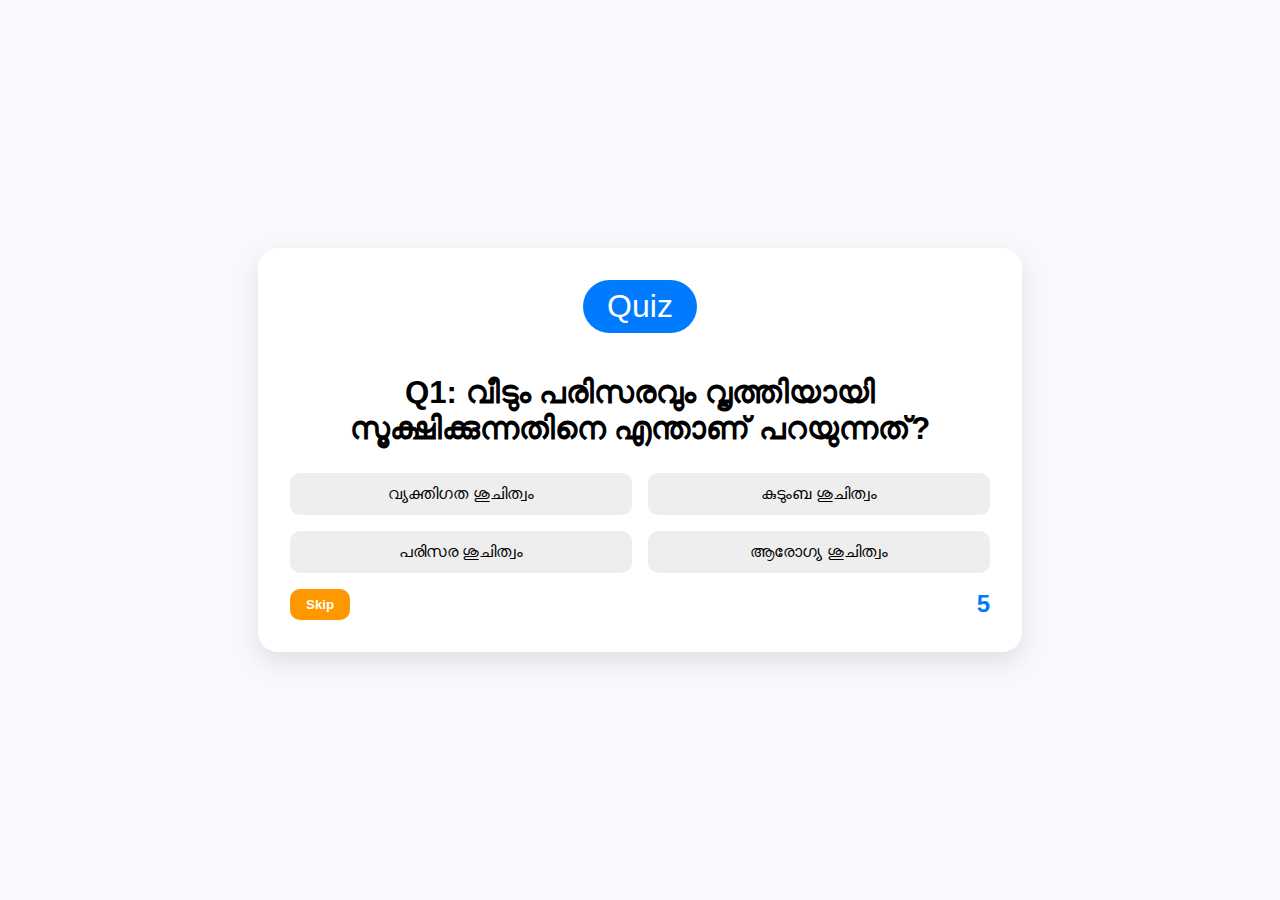
<file: index.html>
<!DOCTYPE html>
<html lang="en">
<head>
  <meta charset="UTF-8" />
  <meta name="viewport" content="width=device-width, initial-scale=1.0"/>
  <title>Quiz App</title>
  <link rel="stylesheet" href="style.css"/>
</head>
<body>
  <div class="quiz-container">
    <div id="badge">Quiz</div>
    <div id="question-box"></div>
    <div id="options-box"></div>
    <div id="controls">
      <button id="skip-btn">Skip</button>
      <div id="timer">20</div>
    </div>
  </div>

  <script src="script.js"></script>
</body>
</html>
</file>
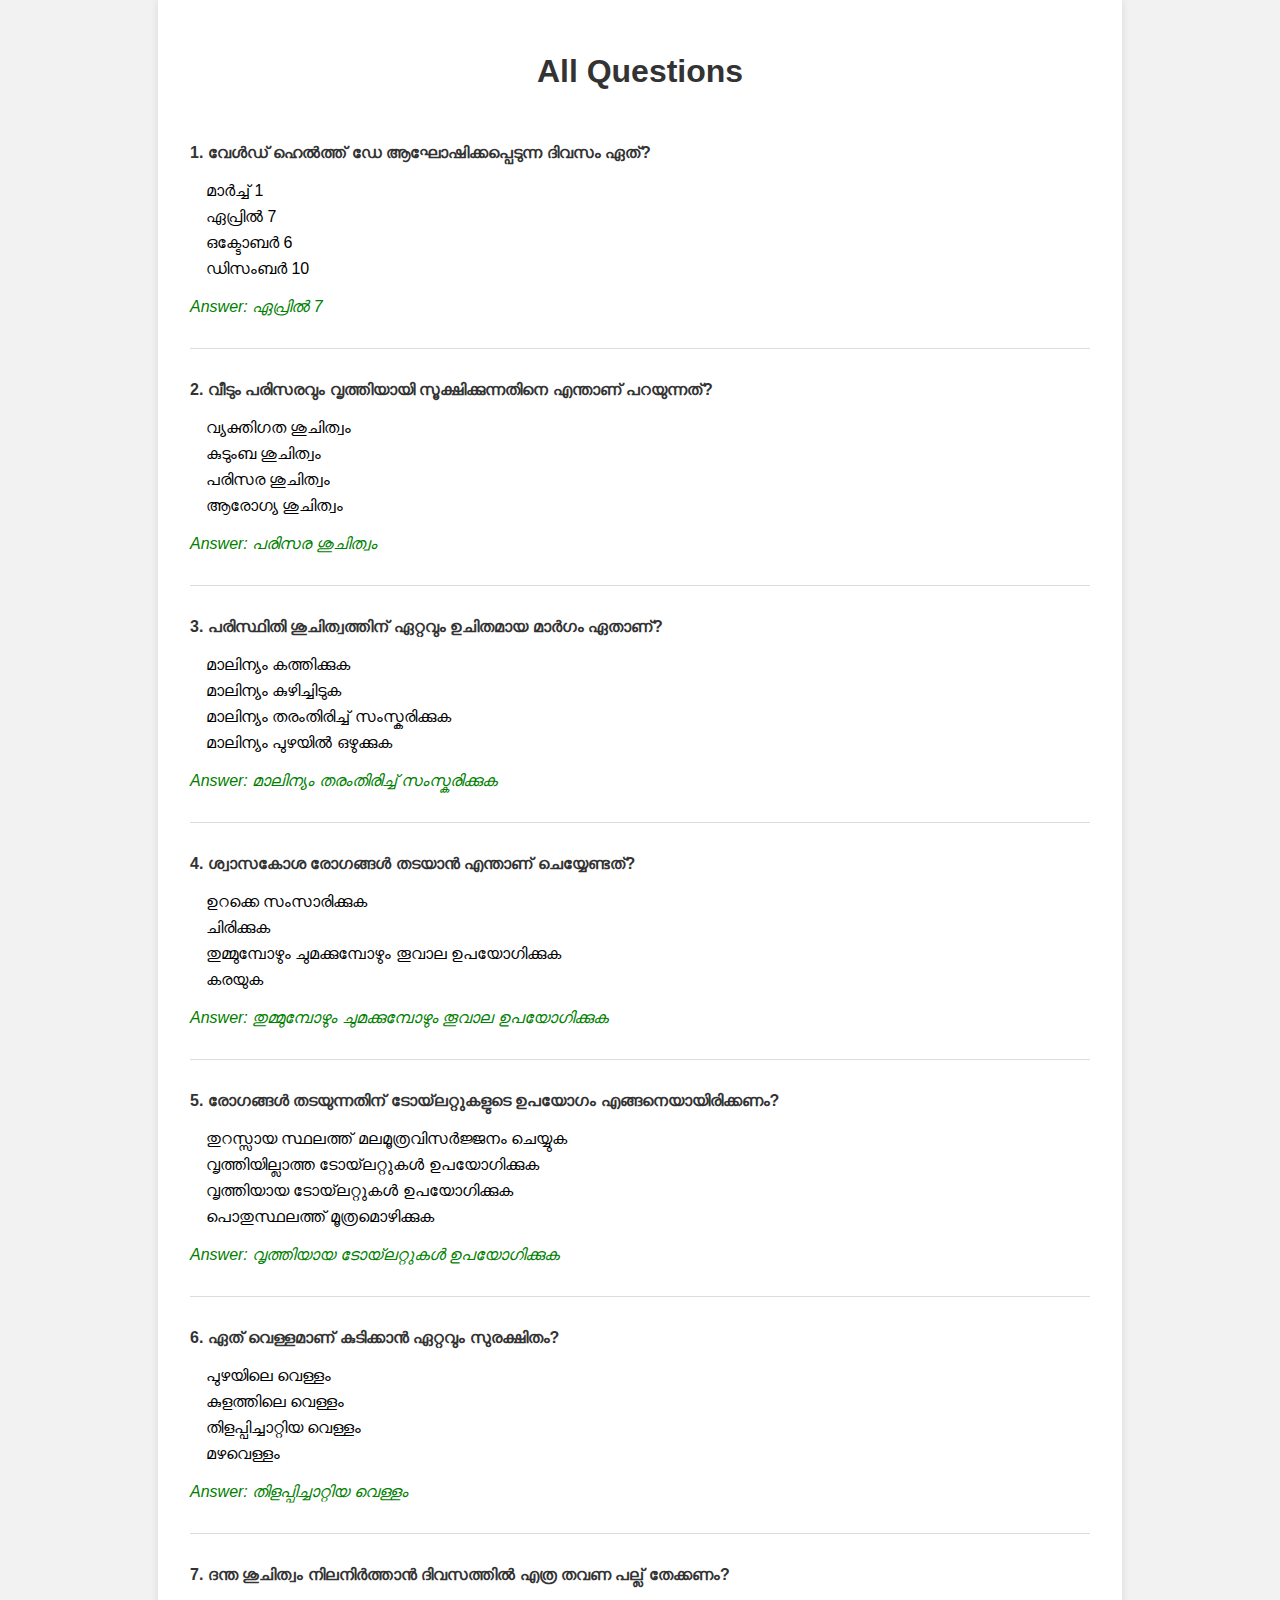
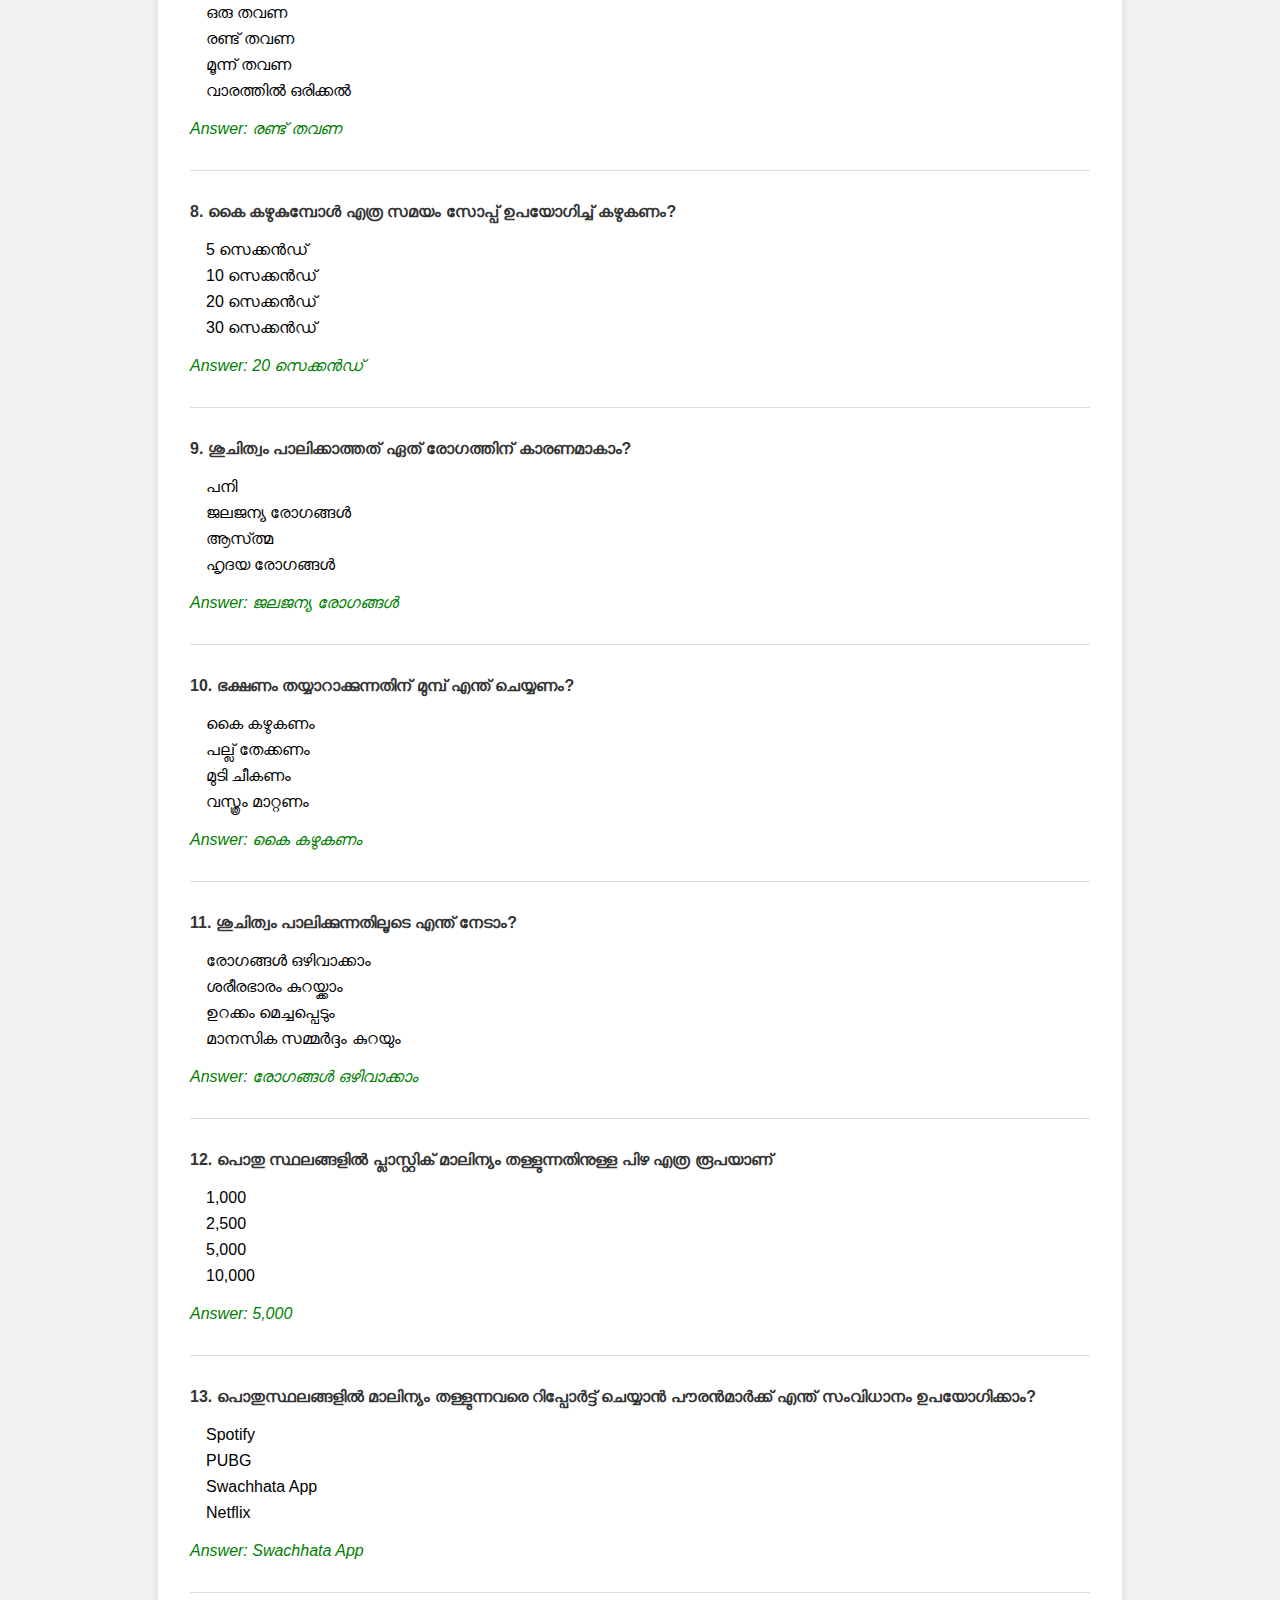
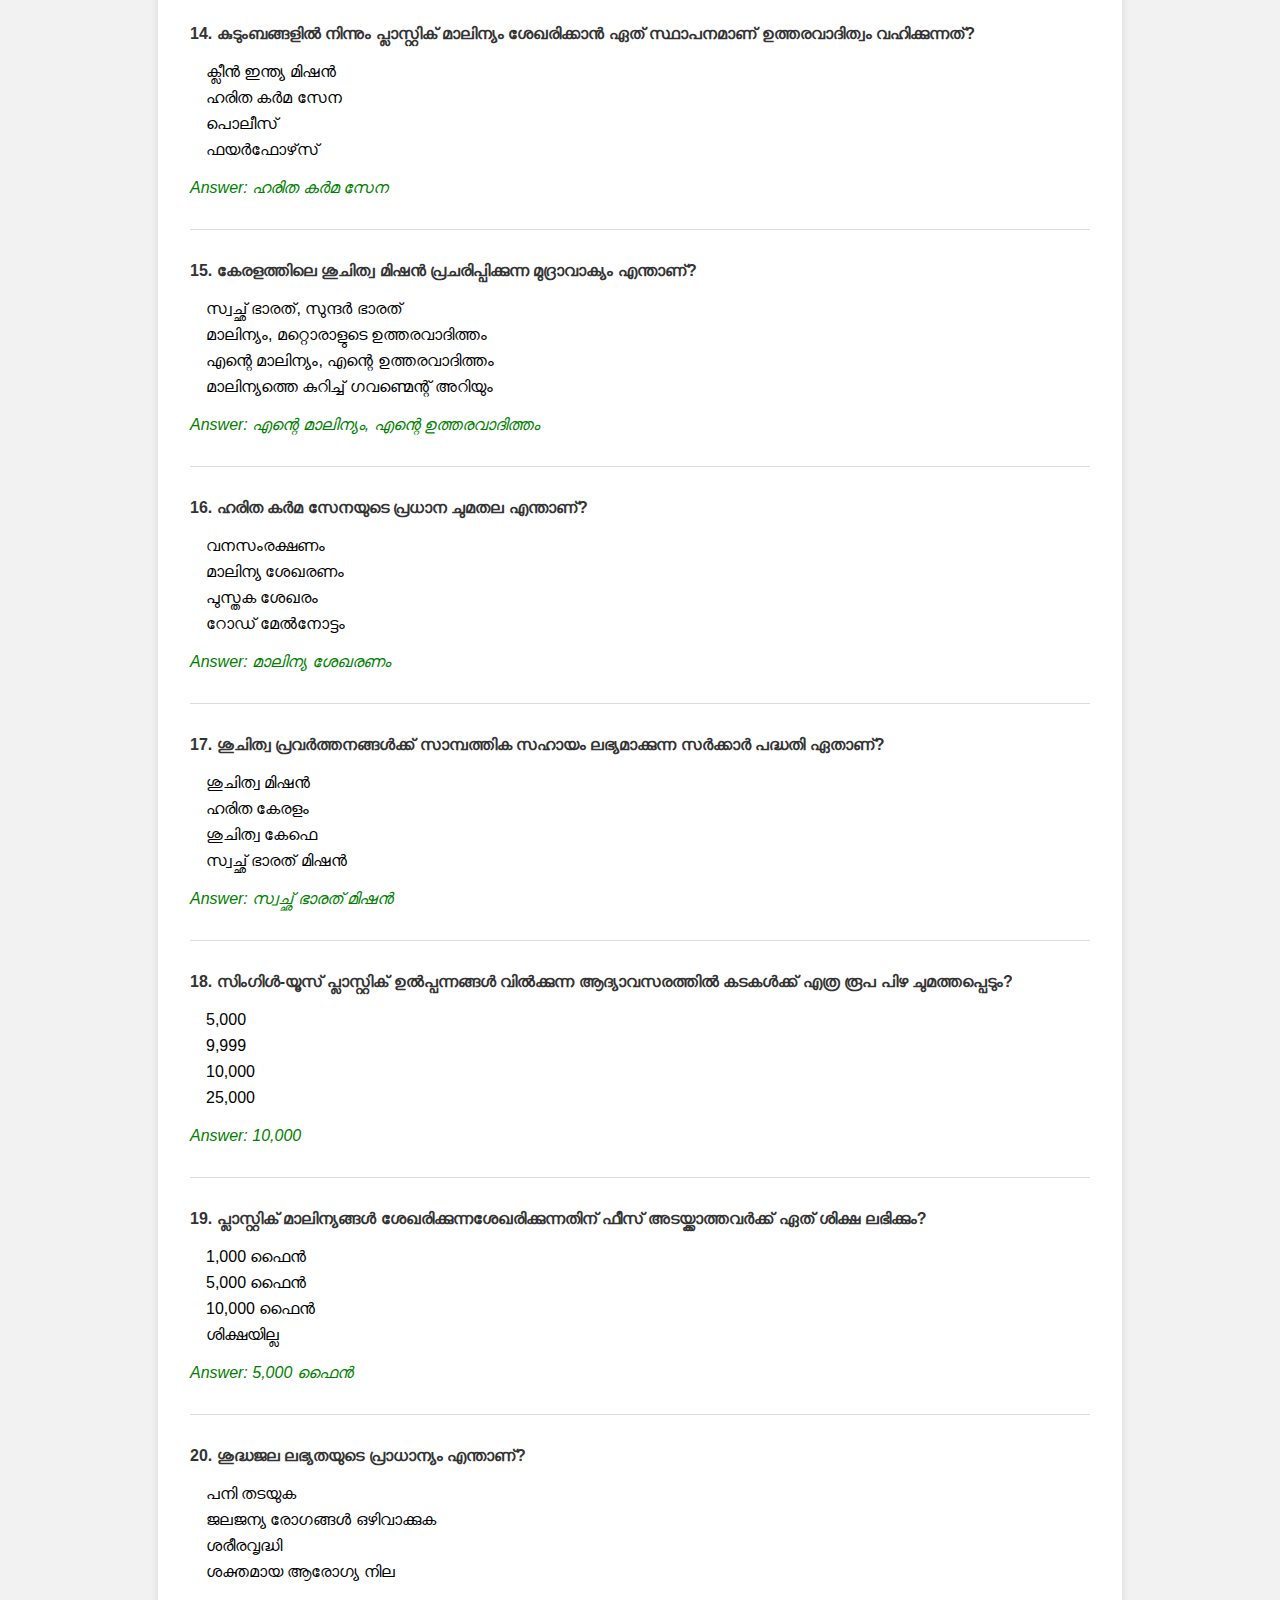
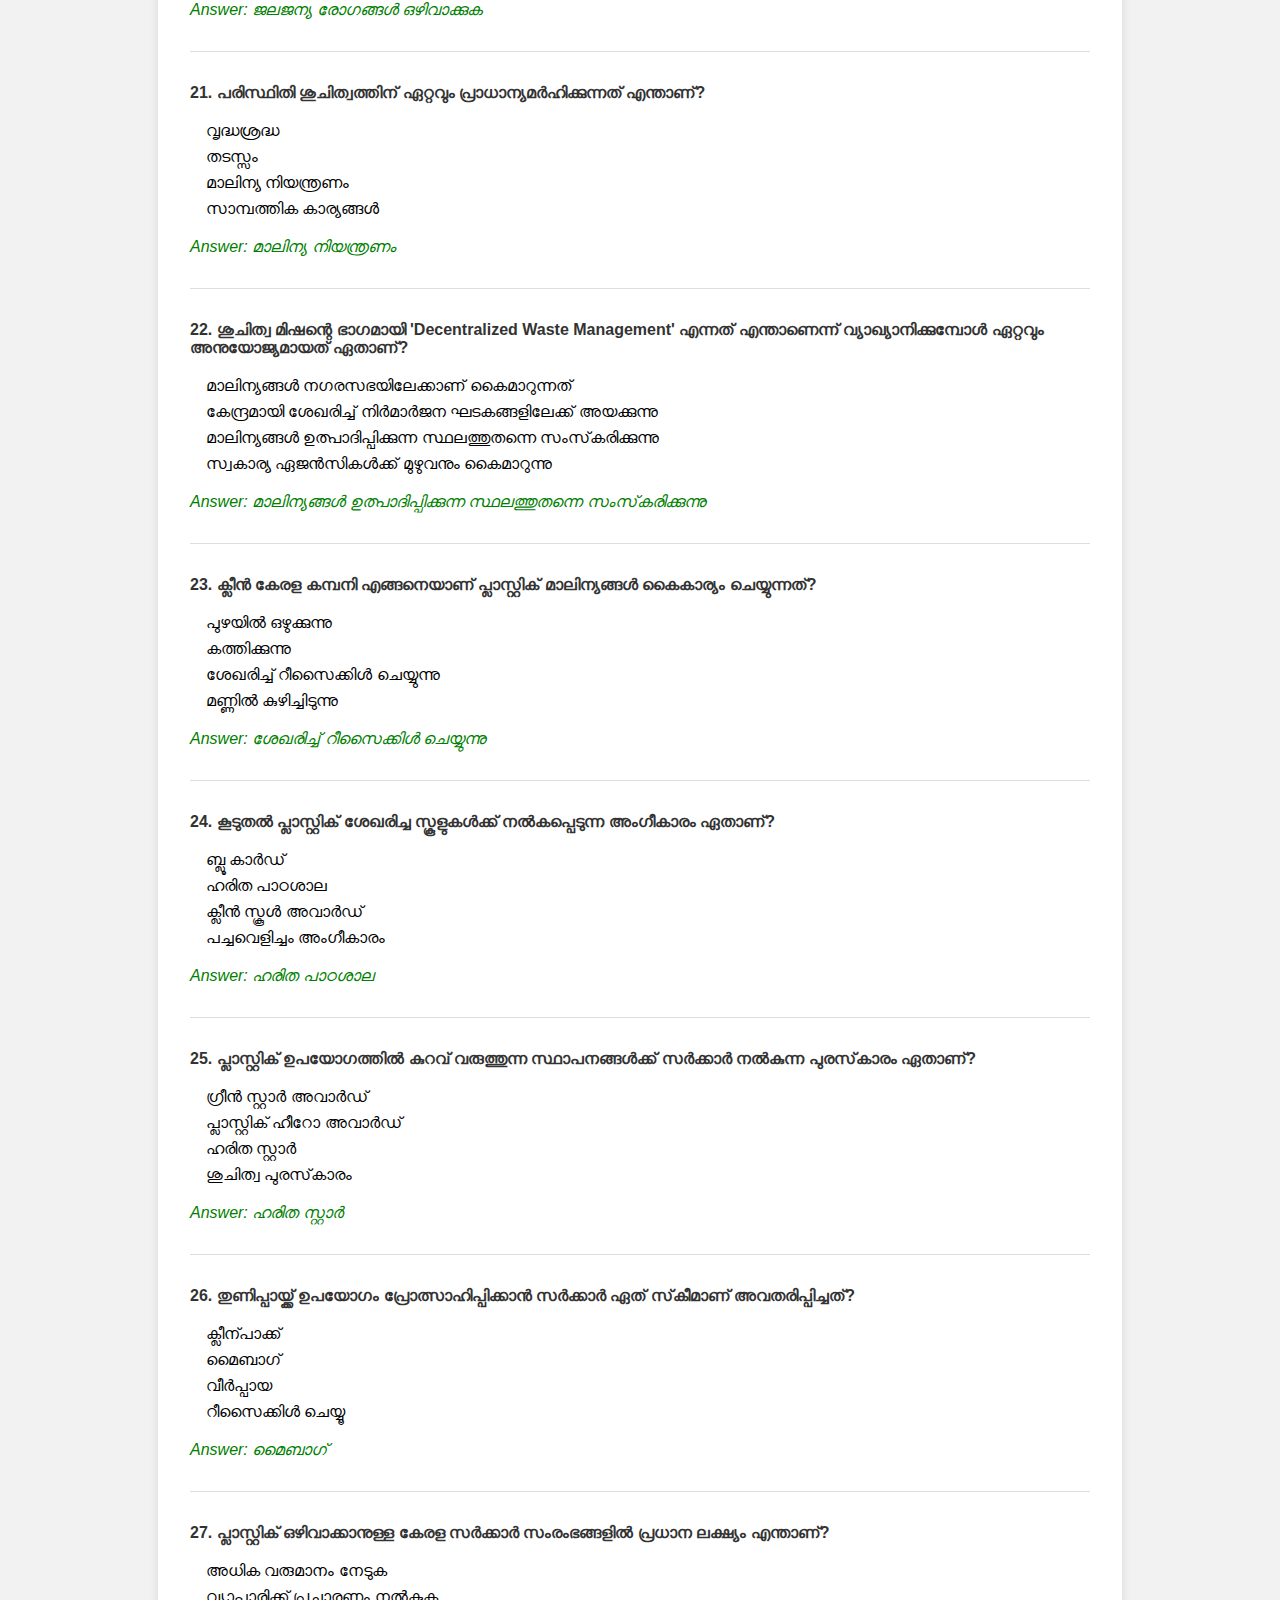
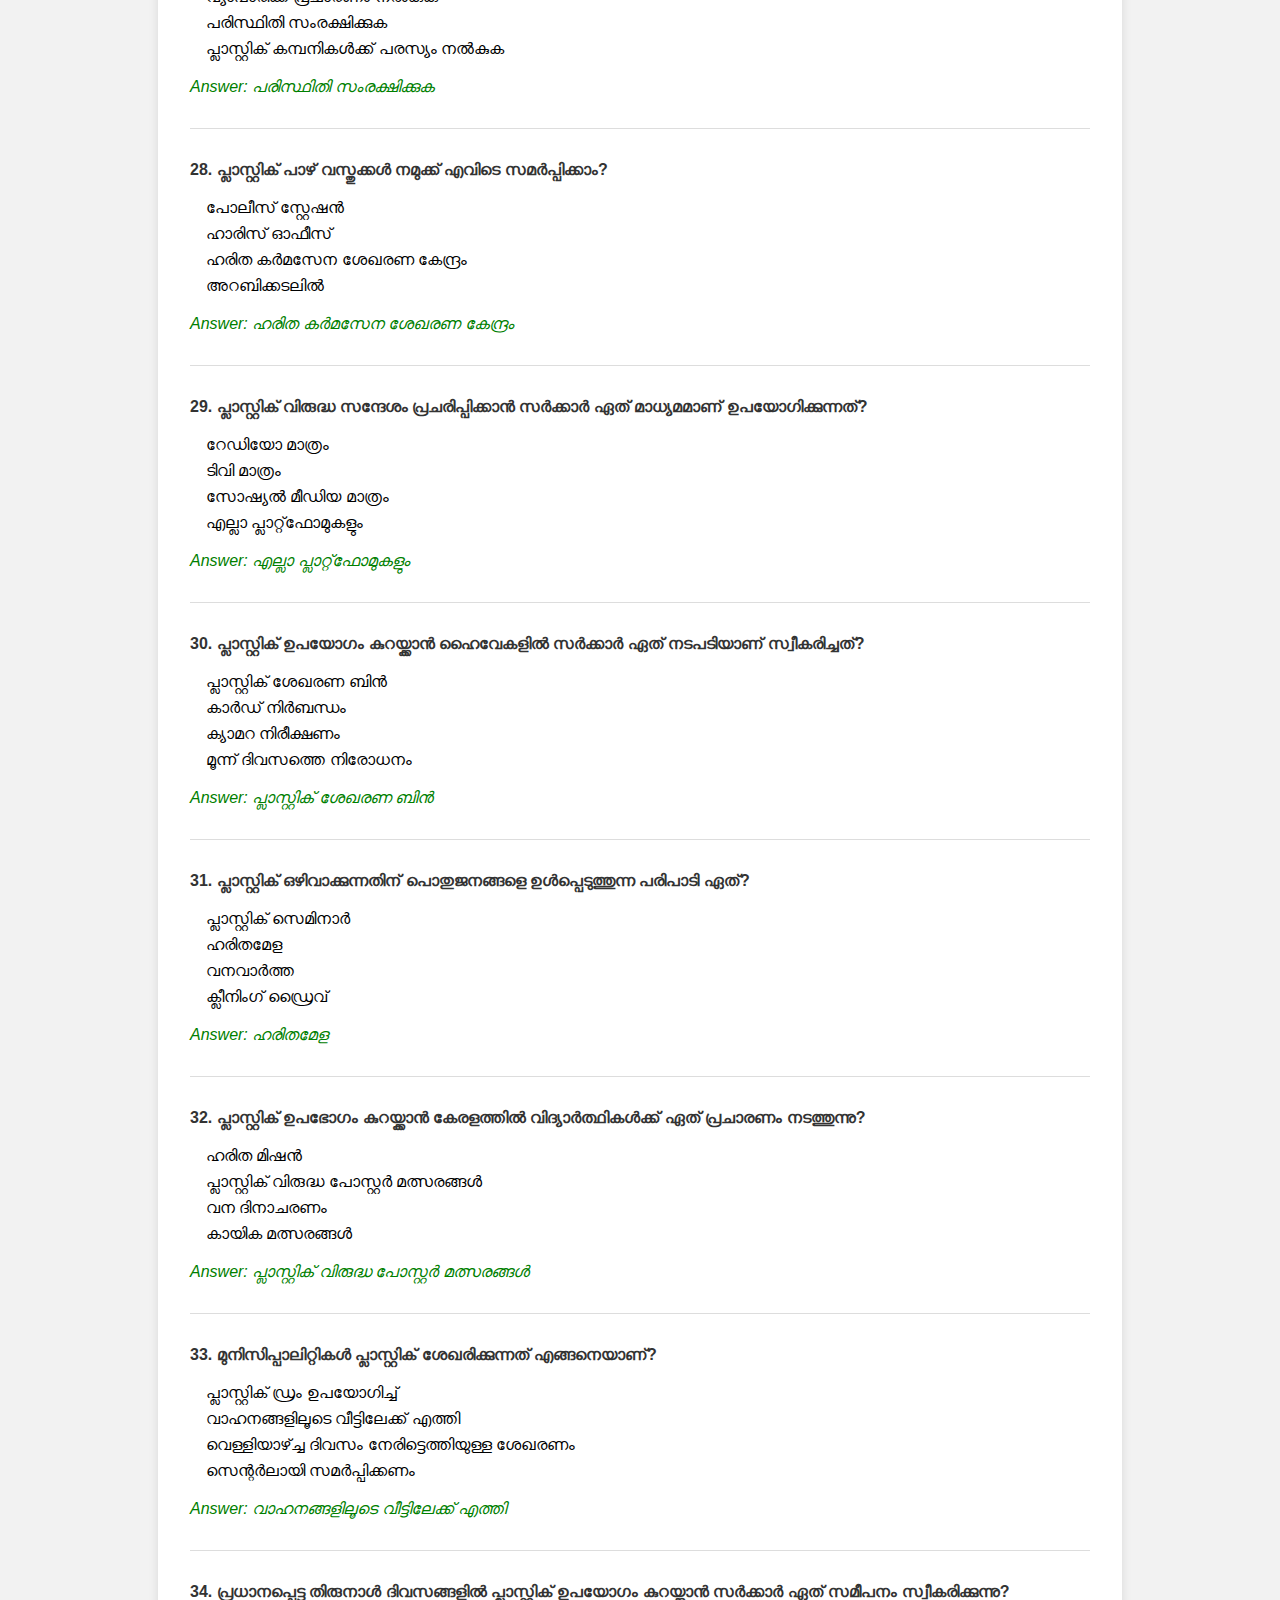
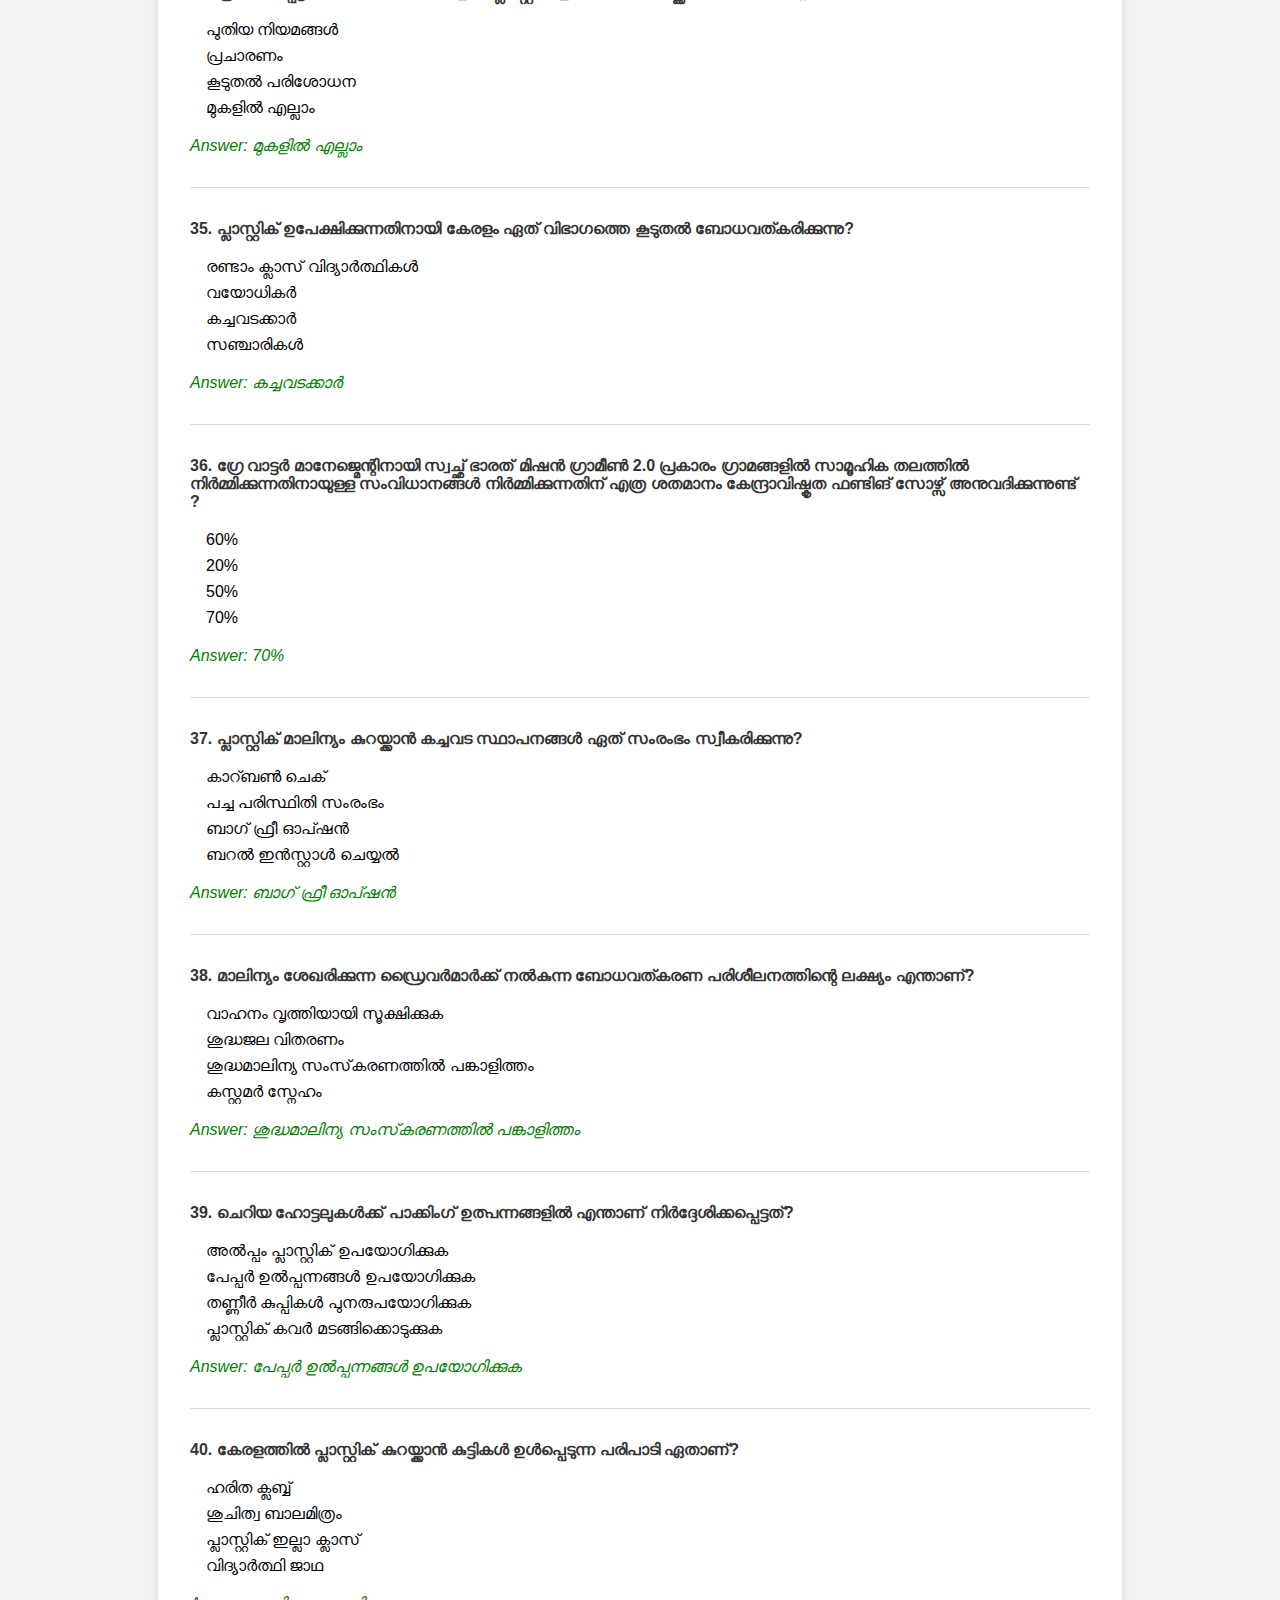
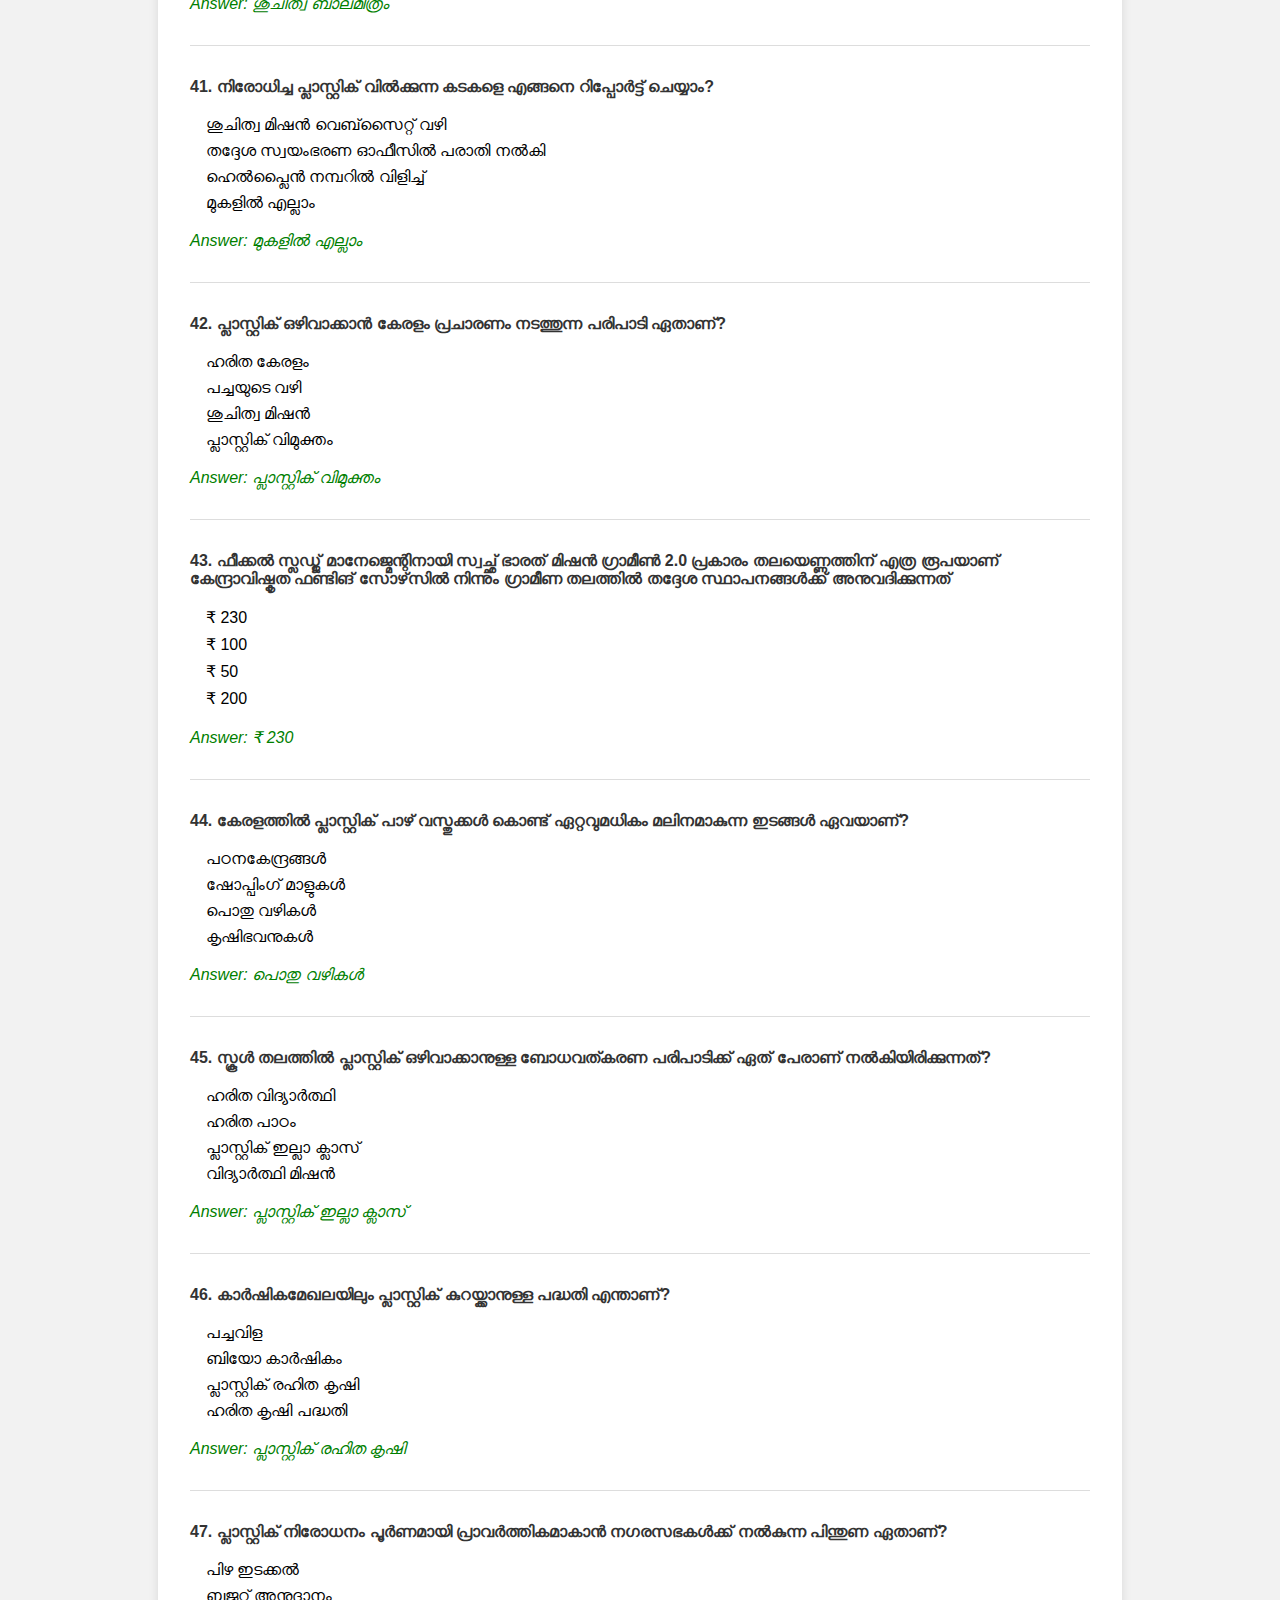
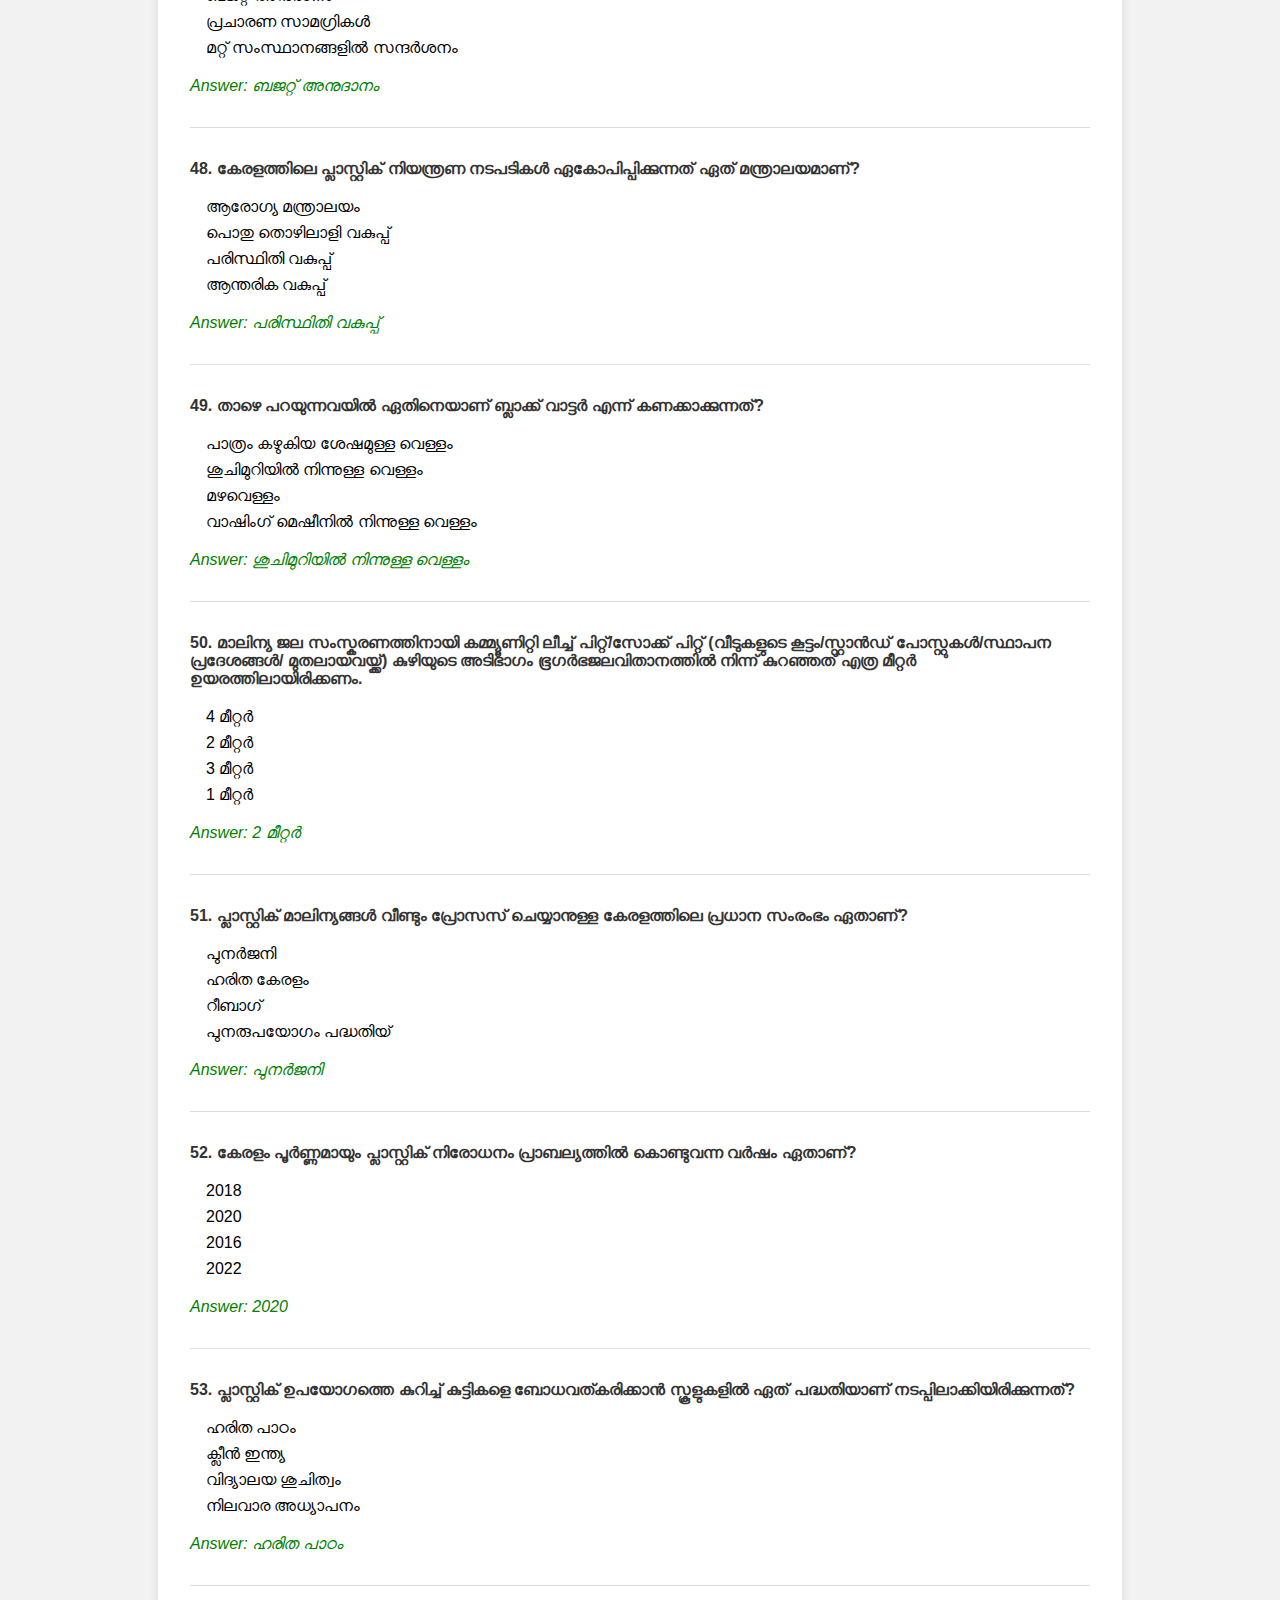
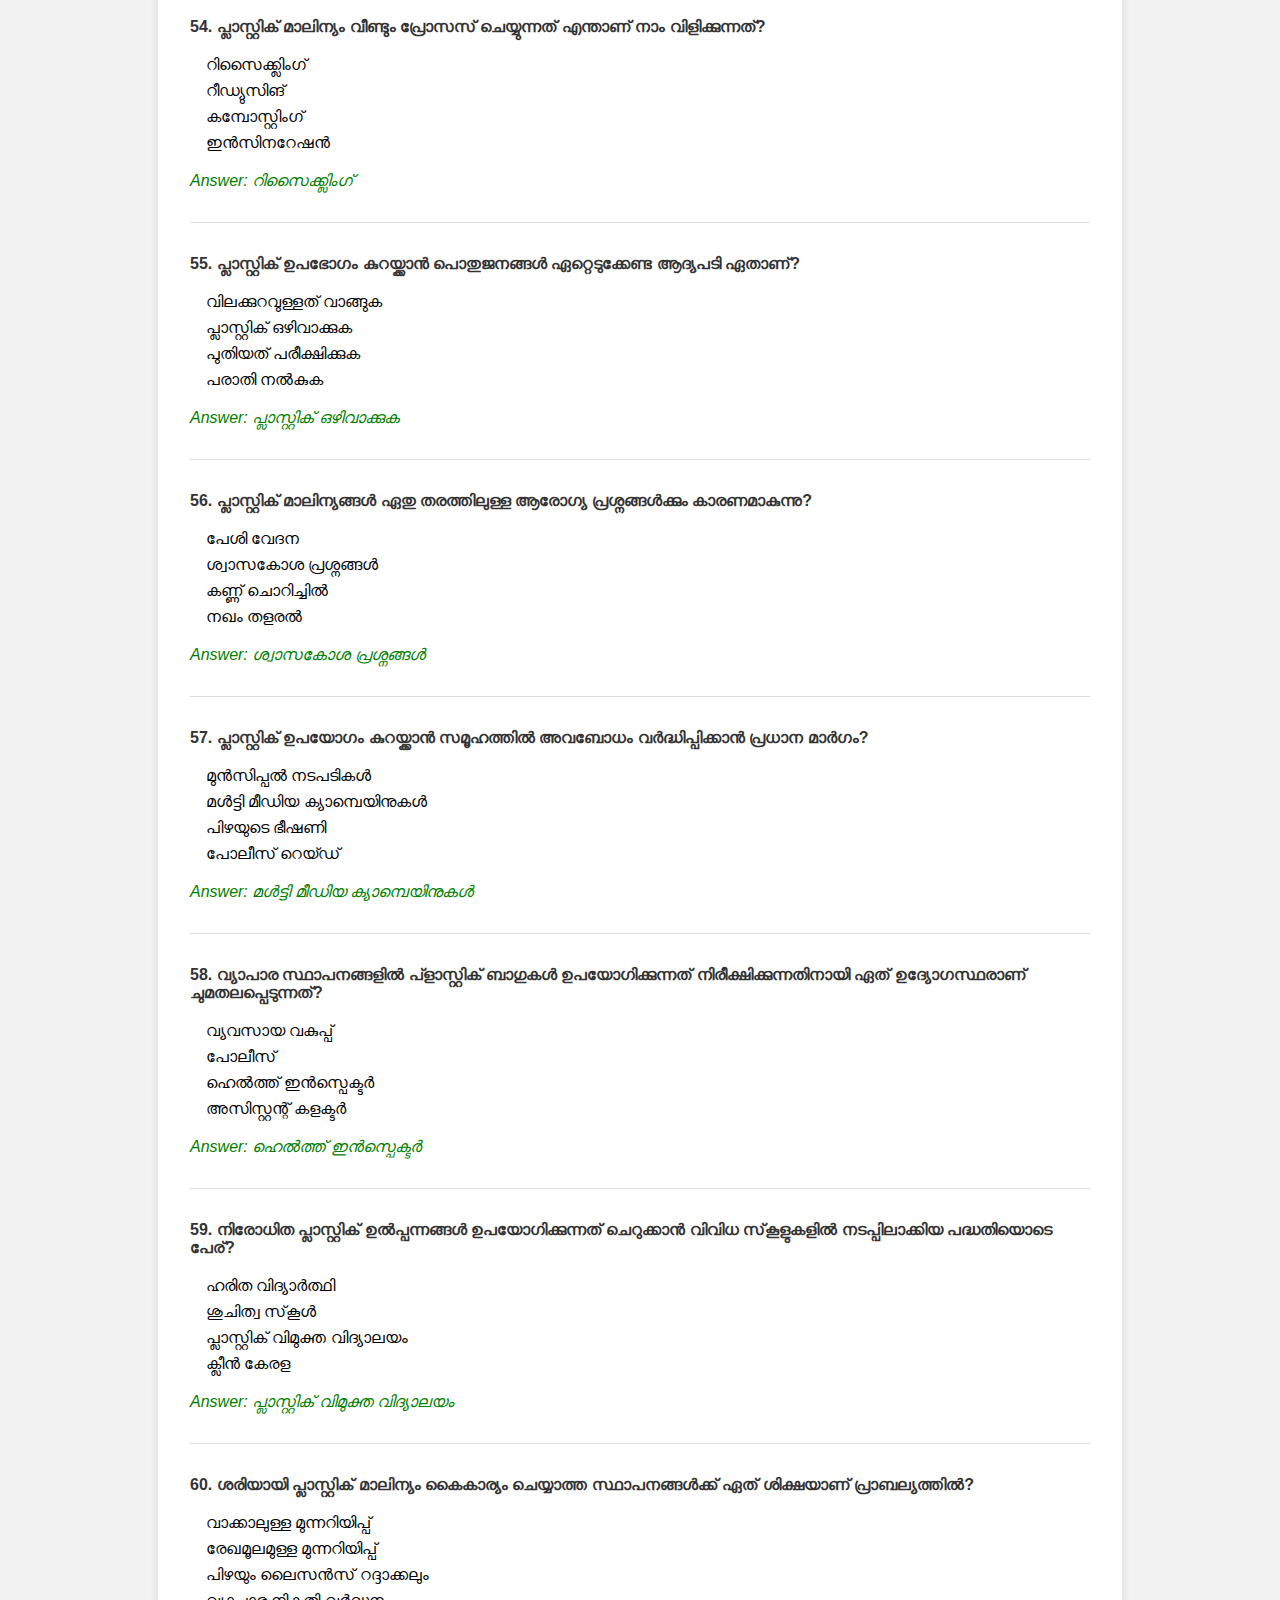
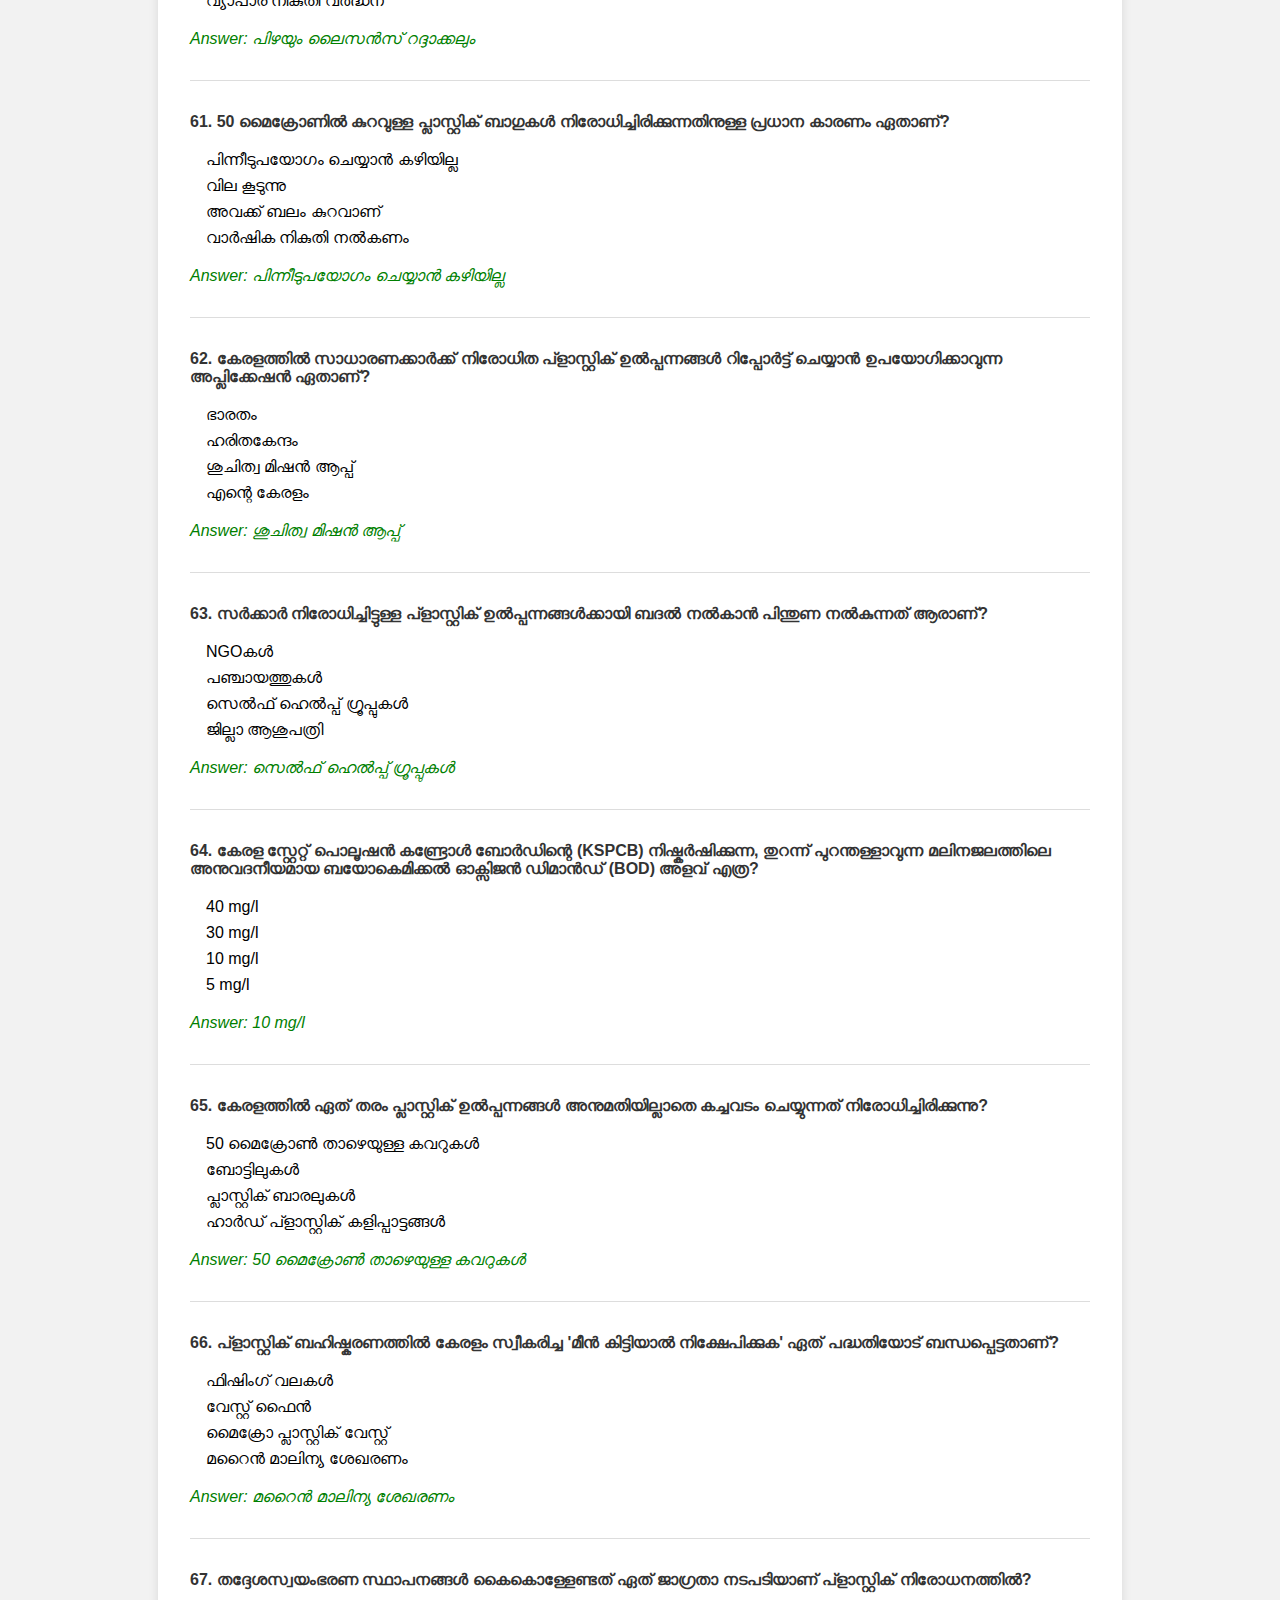
<file: bank.html>
<!DOCTYPE html>
<html lang="en">
<head>
  <meta charset="UTF-8" />
  <meta name="viewport" content="width=device-width, initial-scale=1.0" />
  <title>Question List</title>
  <link rel="stylesheet" href="bank.css" />
</head>
<body>
  <div class="container">
    <h1>All Questions</h1>
    <div id="question-list"></div>
  </div>

  <script src="bank.js"></script>
</body>
</html>
</file>
<file: style.css>
body {
    margin: 0;
    font-family: 'Segoe UI', Tahoma, Geneva, Verdana, sans-serif;
    background: #f7f9fc;
    display: flex;
    justify-content: center;
    align-items: center;
    height: 100vh;
  }
  
  .quiz-container {
    background: white;
    padding: 2rem;
    border-radius: 20px;
    box-shadow: 0 10px 25px rgba(0, 0, 0, 0.1);
    width: 90%;
    max-width: 700px;
    text-align: center;
  }
  
  #badge {
    font-size: 2rem;
    background: #007BFF;
    color: white;
    border-radius: 999px;
    padding: 0.5rem 1.5rem;
    margin-bottom: 1rem;
    display: inline-block;
  }
  
  #question-box {
    font-size: 1.3rem;
    margin: 1rem 0;
  }
  
  #options-box {
    display: grid;
    grid-template-columns: 1fr 1fr;
    gap: 1rem;
    margin-bottom: 1rem;
  }
  
  .option-btn {
    padding: 0.75rem 1rem;
    font-size: 1rem;
    background: #eeeeee;
    border: none;
    border-radius: 10px;
    cursor: pointer;
    transition: 0.3s;
  }
  
  .option-btn:hover {
    background: #ddd;
  }
  
  .option-btn.correct {
    background-color: #28a745 !important;
    color: white;
  }
  
  .option-btn.wrong {
    background-color: #dc3545 !important;
    color: white;
  }
  
  #controls {
    display: flex;
    justify-content: space-between;
    align-items: center;
  }
  
  #skip-btn {
    padding: 0.5rem 1rem;
    background: #ff9800;
    color: white;
    border: none;
    border-radius: 10px;
    cursor: pointer;
    font-weight: bold;
  }
  
  #skip-btn:hover {
    background: #e68900;
  }
  
  #timer {
    font-size: 1.5rem;
    font-weight: bold;
    color: #007BFF;
  }
  .review-container {
    text-align: left;
    width: 100%;
  }
  
  .review-item {
    display: flex;
    flex-direction: column;
    background: #f1f1f1;
    padding: 1rem;
    border-radius: 10px;
    margin-bottom: 1rem;
    width: 100%;
  }
  
  .review-item p {
    margin: 0.25rem 0;
    width: 100%;
    word-wrap: break-word;
  }
  
  .review-item hr {
    margin-top: 0.5rem;
    border: 0;
    height: 1px;
    background: #ccc;
  }
</file>
<file: bank.css>
body {
    font-family: sans-serif;
    background-color: #f2f2f2;
    margin: 0;
    padding: 0;
  }
  
  .container {
    max-width: 900px;
    margin: auto;
    padding: 2rem;
    background: white;
    box-shadow: 0 0 10px rgba(0,0,0,0.1);
  }
  
  h1 {
    text-align: center;
    color: #333;
  }
  
  .question-item {
    border-bottom: 1px solid #ddd;
    padding: 1rem 0;
  }
  
  .question-item:last-child {
    border-bottom: none;
  }
  
  .question-text {
    font-weight: bold;
    color: #333;
  }
  
  .option-list {
    list-style: none;
    padding-left: 1rem;
  }
  
  .option-list li {
    padding: 4px 0;
  }
  
  .correct-answer {
    color: green;
    font-style: italic;
    margin-top: 0.5rem;
  }
  #refresh-btn {
    position: fixed;
    bottom: 20px;
    right: 20px;
    background-color: #007bff;
    color: white;
    border: none;
    border-radius: 50%;
    padding: 15px 18px;
    font-size: 20px;
    cursor: pointer;
    box-shadow: 0 4px 8px rgba(0,0,0,0.3);
    z-index: 999;
    transition: background-color 0.3s ease;
  }
  
  #refresh-btn:hover {
    background-color: #0056b3;
  }
</file>
